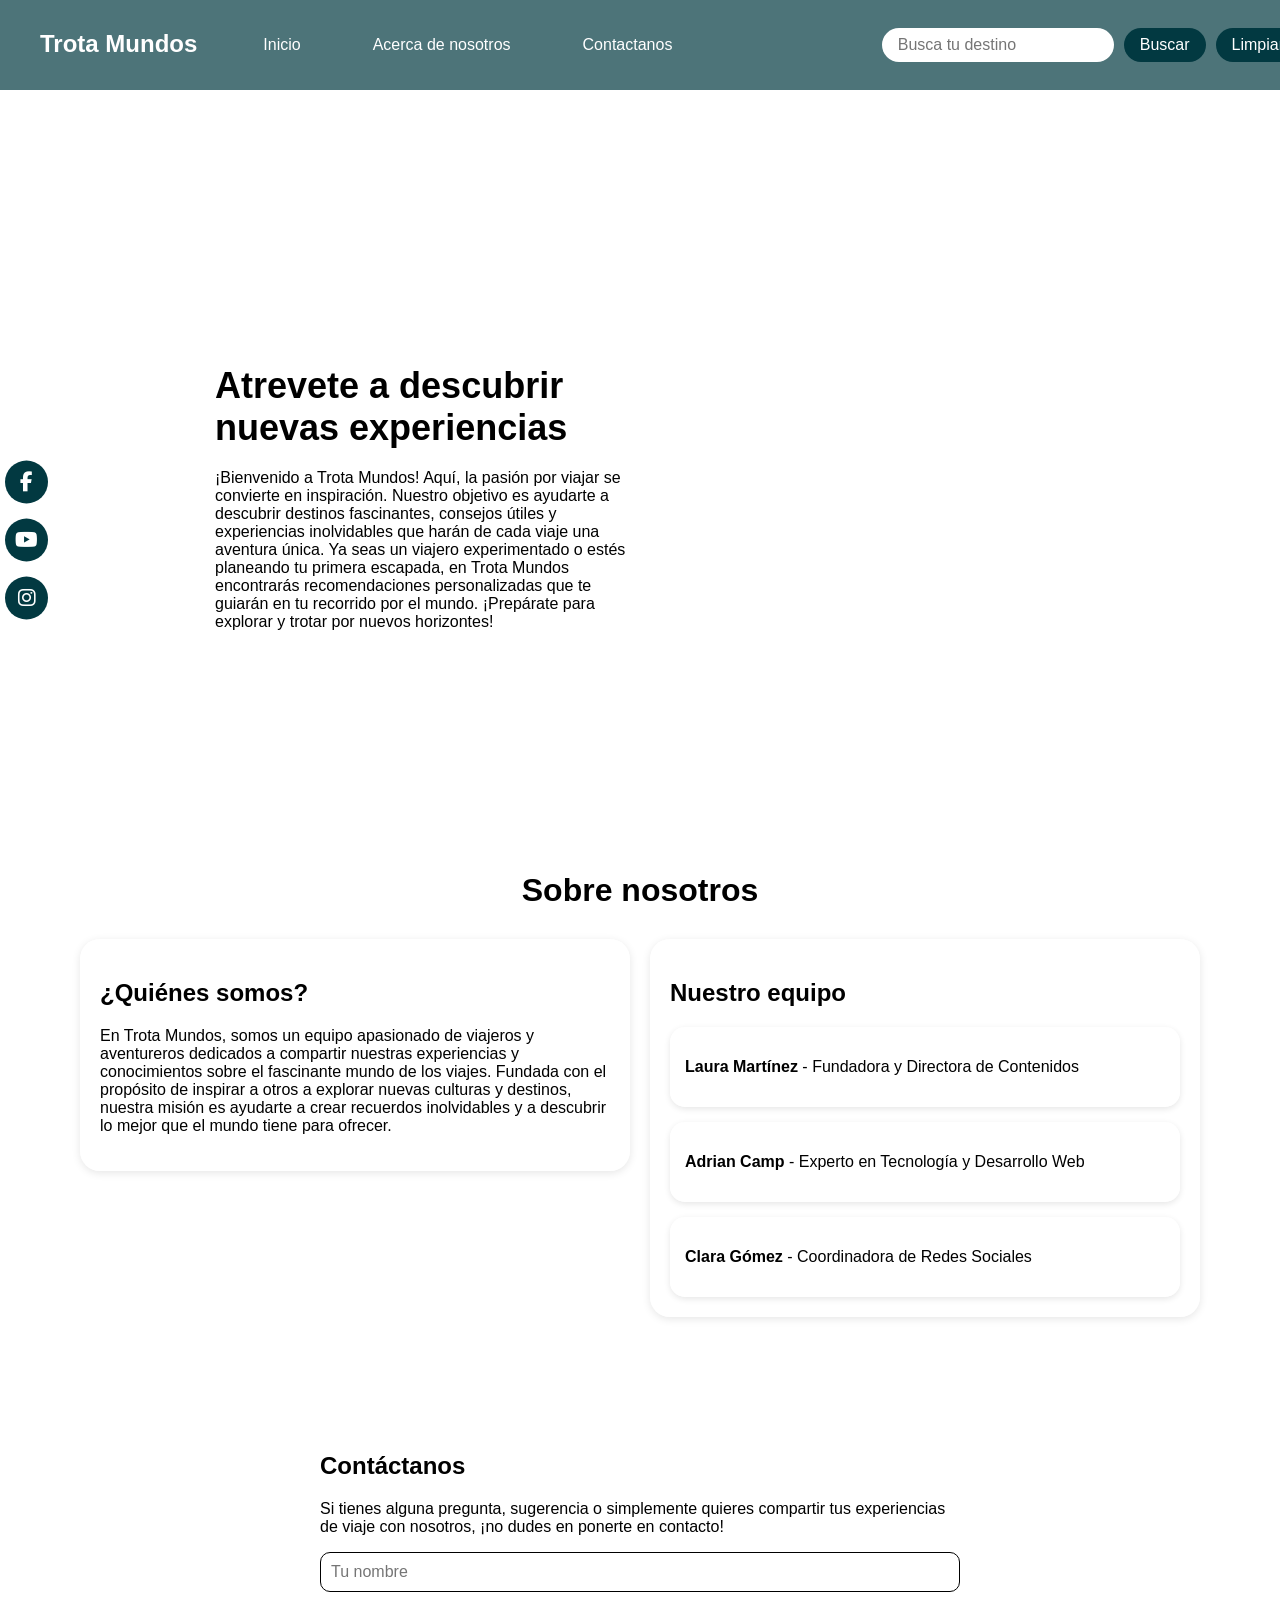
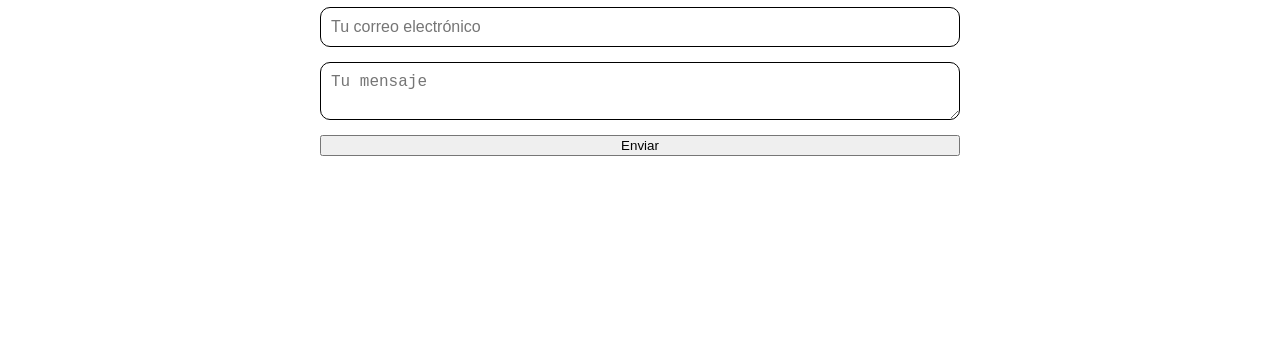
<file: index.html>
<!DOCTYPE html>
<html lang="es">
<head>
    <meta charset="UTF-8">
    <meta name="viewport" content="width=device-width, initial-scale=1.0">

    <title>Viajes soñados</title>
    <link rel="stylesheet" href="assets/css/styles.css">
    <link rel="stylesheet" href="https://cdnjs.cloudflare.com/ajax/libs/font-awesome/6.4.0/css/all.min.css">
</head>
<body>
    <header>
        <nav class="navbar">
            <div class="logo">
                <span>Trota Mundos</span>
            </div>
        
               <ul><a href="#Introducción">Inicio</a> </ul>
               <ul><a href="#about.us">Acerca de nosotros</a></ul>
               <ul><a href="#contacto">Contactanos</a></ul>
      
        
            <div class="barraBusqueda">
                <input type="text" placeholder="Busca tu destino" id="barraBusqueda">
                <button id="buscar">Buscar</button>
                <button type="reset" ">Limpiar</button>
             </div>
             
        </nav>
    </header>
    
    
    <div class="social-bar">
        <a href="https://www.facebook.com/WillSmith" target="_blank"><i class="fab fa-facebook-f"></i></a>
        <a href= "https://www.youtube.com/@WillSmith" target="_blank"><i class="fab fa-youtube"></i></a>
        <a href="instagram.com/willsmith" target="_blank"><i class="fab fa-instagram"></i></a>
    </div>

    <main class="principal" id="Introducción">
        <section class="introduccion" >
            <h1>Atrevete a descubrir nuevas experiencias</h1>
            <p>¡Bienvenido a Trota Mundos! Aquí, la pasión por viajar se convierte en inspiración. Nuestro objetivo es ayudarte a descubrir destinos fascinantes, consejos útiles y experiencias inolvidables que harán de cada viaje una aventura única. Ya seas un viajero experimentado o estés planeando tu primera escapada, en Trota Mundos encontrarás recomendaciones personalizadas que te guiarán en tu recorrido por el mundo. ¡Prepárate para explorar y trotar por nuevos horizontes!</p>
        </section>
        <div id="resultados"></div>
    </main>
    
    <h1 class="sobreh1" id="about.us">Sobre nosotros</h1>
    
    <div class="contenedorAbout" >
        
        <section class="about-us">       
            <div>           
                <h2>¿Quiénes somos?</h2>
                <p>En Trota Mundos, somos un equipo apasionado de viajeros y aventureros dedicados a compartir nuestras experiencias y conocimientos sobre el fascinante mundo de los viajes. Fundada con el propósito de inspirar a otros a explorar nuevas culturas y destinos, nuestra misión es ayudarte a crear recuerdos inolvidables y a descubrir lo mejor que el mundo tiene para ofrecer.</p>
            </div>  
        </section>

       <section class="team">
             <H1>Nuestro equipo</H1>
            <div class="team-member">
                <p>  <strong>Laura Martínez</strong> - Fundadora y Directora de Contenidos
                </p>
                </div>
                <div class="team-member">
                 <p> <strong>Adrian Camp</strong>  - Experto en Tecnología y Desarrollo Web</p>
            </div>
   
            <div class="team-member">
                 <p> <strong>Clara Gómez</strong> - Coordinadora de Redes Sociales
                  </p>
            </div>
        </section>
    </div> 

    <section class="contacto" id="contacto">
        <h1>Contáctanos</h1>
        <p>Si tienes alguna pregunta, sugerencia o simplemente quieres compartir tus experiencias de viaje con nosotros, ¡no dudes en ponerte en contacto!</p>
        <form class="form-contacto" action="https://formspree.io/f/your-form-id" method="POST">
            <input type="text" name="name" placeholder="Tu nombre" required>
            <input type="email" name="email" placeholder="Tu correo electrónico" required>
            <textarea name="message" placeholder="Tu mensaje" required></textarea>
            <button type="submit">Enviar</button>
            
        </form>
    </section>

    <script src="Js/travel_recommendation.js"></script>

</body>
</html>
</file>
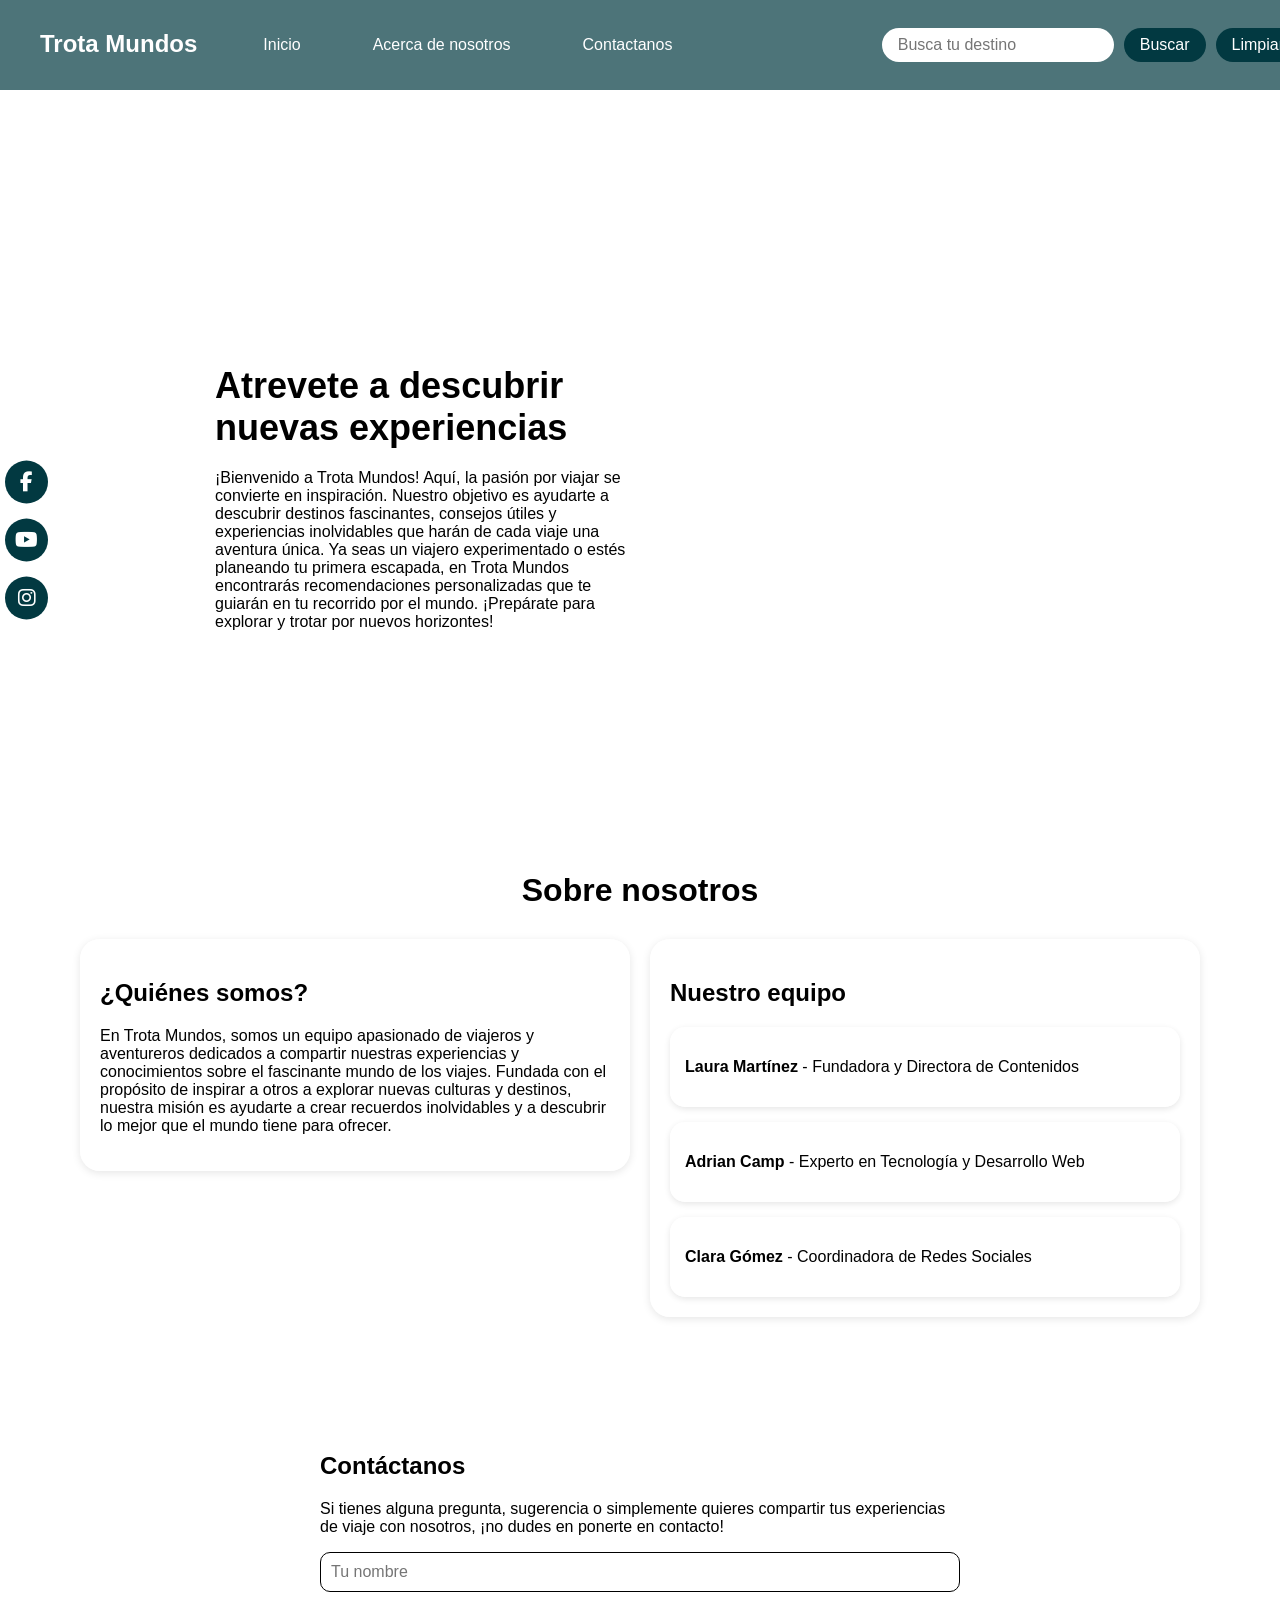
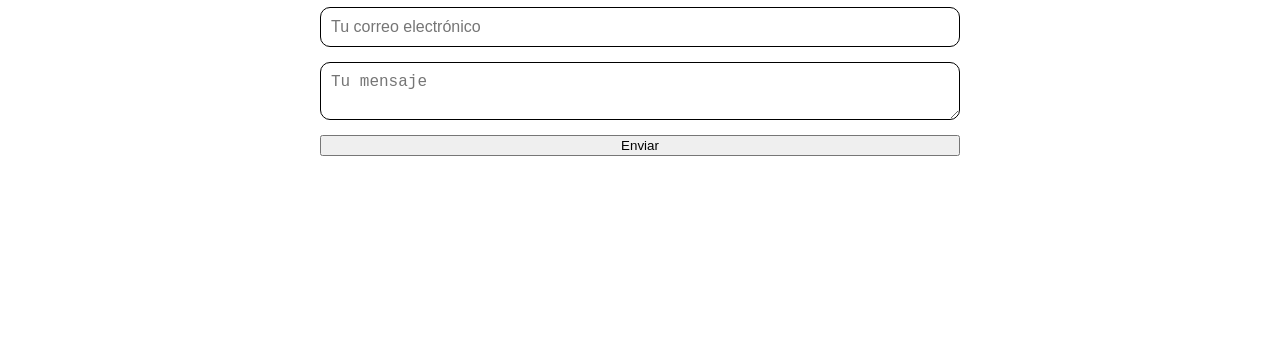
<file: travel_Recomendation.html>
<!DOCTYPE html>
<html lang="es">
<head>
    <meta charset="UTF-8">
    <meta name="viewport" content="width=device-width, initial-scale=1.0">
    <title>Viajes soñados</title>
    <link rel="stylesheet" href="styles.css">
     <link rel="stylesheet" href="https://cdnjs.cloudflare.com/ajax/libs/font-awesome/6.4.0/css/all.min.css">
</head>
<body>
    <header>
        <nav class="navbar">
            <div class="logo">
                <span>Trota Mundos</span>
            </div>
        
               <ul><a href="#Introducción">Inicio</a> </ul>
               <ul><a href="#about.us">Acerca de nosotros</a></ul>
               <ul><a href="#contacto">Contactanos</a></ul>
      
        
            <div class="barraBusqueda">
                <input type="text" placeholder="Busca tu destino" id="barraBusqueda">
                <button id="buscar">Buscar</button>
                <button type="reset" ">Limpiar</button>
             </div>
             
        </nav>
    </header>
    
    
    <div class="social-bar">
        <a href="https://www.facebook.com/WillSmith" target="_blank"><i class="fab fa-facebook-f"></i></a>
        <a href= "https://www.youtube.com/@WillSmith" target="_blank"><i class="fab fa-youtube"></i></a>
        <a href="instagram.com/willsmith" target="_blank"><i class="fab fa-instagram"></i></a>
    </div>

    <main class="principal" id="Introducción">
        <section class="introduccion" >
            <h1>Atrevete a descubrir nuevas experiencias</h1>
            <p>¡Bienvenido a Trota Mundos! Aquí, la pasión por viajar se convierte en inspiración. Nuestro objetivo es ayudarte a descubrir destinos fascinantes, consejos útiles y experiencias inolvidables que harán de cada viaje una aventura única. Ya seas un viajero experimentado o estés planeando tu primera escapada, en Trota Mundos encontrarás recomendaciones personalizadas que te guiarán en tu recorrido por el mundo. ¡Prepárate para explorar y trotar por nuevos horizontes!</p>
        </section>
        <div id="resultados"></div>
    </main>
    
    <h1 class="sobreh1" id="about.us">Sobre nosotros</h1>
    
    <div class="contenedorAbout" >
        
        <section class="about-us">       
            <div>           
                <h2>¿Quiénes somos?</h2>
                <p>En Trota Mundos, somos un equipo apasionado de viajeros y aventureros dedicados a compartir nuestras experiencias y conocimientos sobre el fascinante mundo de los viajes. Fundada con el propósito de inspirar a otros a explorar nuevas culturas y destinos, nuestra misión es ayudarte a crear recuerdos inolvidables y a descubrir lo mejor que el mundo tiene para ofrecer.</p>
            </div>  
        </section>

       <section class="team">
             <H1>Nuestro equipo</H1>
            <div class="team-member">
                <p>  <strong>Laura Martínez</strong> - Fundadora y Directora de Contenidos
                </p>
                </div>
                <div class="team-member">
                 <p> <strong>Adrian Camp</strong>  - Experto en Tecnología y Desarrollo Web</p>
            </div>
   
            <div class="team-member">
                 <p> <strong>Clara Gómez</strong> - Coordinadora de Redes Sociales
                  </p>
            </div>
        </section>
    </div> 

    <section class="contacto" id="contacto">
        <h1>Contáctanos</h1>
        <p>Si tienes alguna pregunta, sugerencia o simplemente quieres compartir tus experiencias de viaje con nosotros, ¡no dudes en ponerte en contacto!</p>
        <form class="form-contacto" action="https://formspree.io/f/your-form-id" method="POST">
            <input type="text" name="name" placeholder="Tu nombre" required>
            <input type="email" name="email" placeholder="Tu correo electrónico" required>
            <textarea name="message" placeholder="Tu mensaje" required></textarea>
            <button type="submit">Enviar</button>
            
        </form>
    </section>

    <script src="travel_recommendation.js"></script>

</body>
</html>
</file>
<file: assets/css/styles.css>
body{
    margin: 0;
    padding: 0;
    height: 100vh;
    background-image: url('https://images.unsplash.com/photo-1501785888041-af3ef285b470?w=700&auto=format&fit=crop&q=60&ixlib=rb-4.1.0&ixid=M3wxMjA3fDB8MHxzZWFyY2h8MTF8fHZpYWplc3xlbnwwfHwwfHx8MA%3D%3D');
    background-size: cover;
    background-position: center;
    background-repeat: no-repeat;
    background-attachment: fixed;
    font-family: Arial, sans-serif;
    font-family: 'Segoe UI', Tahoma, Geneva, Verdana, sans-serif;
    scrollbar-color: #023941 #025663;
    
}

nav {
    top: 0;
    width: 100%;
    position: fixed;
    background-color: rgba(2, 57, 65, 0.7); 
    backdrop-filter: blur(8px);
    padding: 20px;
    display: flex;
    ;
    
    
}

nav a { 
    color: white;
    text-align: center;
    text-decoration: none;
    padding: 8px 16px;
}

nav a:hover {
    transform: scale(1.2);
}

.principal {
    display: flex;
    justify-content: center;
    align-items: flex-start;
    gap: 20px;
    margin: 160px 100px 100px 100px;
}

.introduccion {
    flex: 1;
    background-color: rgba(255, 255, 255, 0.7);
    padding: 20px;
    border-radius: 20px;
    
}


#resultados {
    flex: 1;
    display: grid;
    gap: 20px;
}

.resultado {
    background-color: rgba(255, 255, 255, 0.85);
    border-radius: 20px;
    padding: 15px;
    box-shadow: 0 4px 10px rgba(0,0,0,0.15);
}

.resultado-img {
    width: 100%;
    border-radius: 15px;
    margin-bottom: 10px;
}

.visit-btn {
    display: inline-block;
    padding: 8px 16px;
    margin-top: 10px;
    background-color: #023941;
    color: #fff;
    border: none;
    border-radius: 20px;
    cursor: pointer;
}
.visit-btn:hover {
    background-color: #025663;
}



.logo {
    margin: 10px;
}

span {
    color: white;
    font-size: 24px;
    font-weight: bold;
    margin-left: 10px;
    font-family: 'segoe UI Black', sans-serif;
}

.barraBusqueda {
    display: flex;
    gap: 10px;
    margin-left: auto; 
    align-items: center;
}

.barraBusqueda input[type="text"] {
    border-radius: 20px;
    border: none;
    padding: 8px 16px;
    font-size: 16px;
    outline: none;
}

.barraBusqueda button {
    border-radius: 20px;
    border: none;
    padding: 8px 16px;
    background-color: #023941;
    color: white;
    cursor: pointer;
    font-size: 16px;
    transition: background-color 0.3s;
}

.barraBusqueda button:hover {
    background-color: #025663 ;
}
 .social-bar {
            position: fixed;
            top: 60%;
            left: 5px;
            transform: translateY(-50%);
            display: flex;
            flex-direction: column;
            gap: 15px;
        }
        .social-bar a {
            color: white;
            background-color: #023941;
            padding: 10px;
            border-radius: 50%;
            text-align: center;
            font-size: 20px;
            text-decoration: none;
            transition: background-color 0.3s;
        }
        .social-bar a:hover {
            background-color: #025663 ;
        }   

.introduccion {
   background-color: rgba(255, 255, 255, 0.7);
    width: 50%;
   height: 50%;
   margin: 160px 100px 100px 100px; 
   display: flexbox;
   padding: 15px;
   align-items: jsustify;
    border-radius: 20px;   
    border: none;
    
}



.introduccion h1 {
    font-size: 36px;
    margin-bottom: 20px;
    font-family: 'segoe UI Black', sans-serif;
}


.sobreh1 {
    background-color: rgba(255, 255, 255, 0.7);
    width: fit-content;
    margin: 40px auto 20px auto; 
    padding: 10px 20px;
    border-radius: 20px;
    text-align: center;
}


.contenedorAbout {
    display: flex;
    justify-content: space-between;
    align-items: flex-start;
    gap: 20px;
    margin: 20PX 80px;
}

    
    .team, .about-us {
    flex: 1;
    background-color: rgba(255, 255, 255, 0.7);
    padding: 20px;
    border-radius: 20px;
    box-shadow: 0 2px 8px rgba(0,0,0,0.1);
    }

 

.team-member {
    background-color: rgba(255, 255, 255, 0.85);
    border-radius: 15px;
    padding: 15px;
    margin-top: 15px;
    box-shadow: 0 2px 6px rgba(0,0,0,0.1);
}

.contacto {
    background-color: rgba(255, 255, 255, 0.7);
    width: 50%;
    height: 55%;
    margin: 100px auto 160px auto; 
    display: flexbox;
    padding: 15px;
    align-items: center;
    border-radius: 20px;   
    border: none;
}

.form-contacto {
    display: flex;
    flex-direction: column;
    gap: 15px; 
}

.form-contacto input,
.form-contacto textarea {
    border-radius: 10px;
    border: 1px solid #ccc;
    padding: 10px;
    font-size: 16px;
    border-color: black;
}
</file>
<file: styles.css>
body{
    margin: 0;
    padding: 0;
    height: 100vh;
    background-image: url('https://images.unsplash.com/photo-1501785888041-af3ef285b470?w=700&auto=format&fit=crop&q=60&ixlib=rb-4.1.0&ixid=M3wxMjA3fDB8MHxzZWFyY2h8MTF8fHZpYWplc3xlbnwwfHwwfHx8MA%3D%3D');
    background-size: cover;
    background-position: center;
    background-repeat: no-repeat;
    background-attachment: fixed;
    font-family: Arial, sans-serif;
    font-family: 'Segoe UI', Tahoma, Geneva, Verdana, sans-serif;
    scrollbar-color: #023941 #025663;
    
}

nav {
    top: 0;
    width: 100%;
    position: fixed;
    background-color: rgba(2, 57, 65, 0.7); 
    backdrop-filter: blur(8px);
    padding: 20px;
    display: flex;
    ;
    
    
}

nav a { 
    color: white;
    text-align: center;
    text-decoration: none;
    padding: 8px 16px;
}

nav a:hover {
    transform: scale(1.2);
}

.principal {
    display: flex;
    justify-content: center;
    align-items: flex-start;
    gap: 20px;
    margin: 160px 100px 100px 100px;
}

.introduccion {
    flex: 1;
    background-color: rgba(255, 255, 255, 0.7);
    padding: 20px;
    border-radius: 20px;
    
}


#resultados {
    flex: 1;
    display: grid;
    gap: 20px;
}

.resultado {
    background-color: rgba(255, 255, 255, 0.85);
    border-radius: 20px;
    padding: 15px;
    box-shadow: 0 4px 10px rgba(0,0,0,0.15);
}

.resultado-img {
    width: 100%;
    border-radius: 15px;
    margin-bottom: 10px;
}

.visit-btn {
    display: inline-block;
    padding: 8px 16px;
    margin-top: 10px;
    background-color: #023941;
    color: #fff;
    border: none;
    border-radius: 20px;
    cursor: pointer;
}
.visit-btn:hover {
    background-color: #025663;
}



.logo {
    margin: 10px;
}

span {
    color: white;
    font-size: 24px;
    font-weight: bold;
    margin-left: 10px;
    font-family: 'segoe UI Black', sans-serif;
}

.barraBusqueda {
    display: flex;
    gap: 10px;
    margin-left: auto; 
    align-items: center;
}

.barraBusqueda input[type="text"] {
    border-radius: 20px;
    border: none;
    padding: 8px 16px;
    font-size: 16px;
    outline: none;
}

.barraBusqueda button {
    border-radius: 20px;
    border: none;
    padding: 8px 16px;
    background-color: #023941;
    color: white;
    cursor: pointer;
    font-size: 16px;
    transition: background-color 0.3s;
}

.barraBusqueda button:hover {
    background-color: #025663 ;
}
 .social-bar {
            position: fixed;
            top: 60%;
            left: 5px;
            transform: translateY(-50%);
            display: flex;
            flex-direction: column;
            gap: 15px;
        }
        .social-bar a {
            color: white;
            background-color: #023941;
            padding: 10px;
            border-radius: 50%;
            text-align: center;
            font-size: 20px;
            text-decoration: none;
            transition: background-color 0.3s;
        }
        .social-bar a:hover {
            background-color: #025663 ;
        }   

.introduccion {
   background-color: rgba(255, 255, 255, 0.7);
    width: 50%;
   height: 50%;
   margin: 160px 100px 100px 100px; 
   display: flexbox;
   padding: 15px;
   align-items: jsustify;
    border-radius: 20px;   
    border: none;
    
}



.introduccion h1 {
    font-size: 36px;
    margin-bottom: 20px;
    font-family: 'segoe UI Black', sans-serif;
}


.sobreh1 {
    background-color: rgba(255, 255, 255, 0.7);
    width: fit-content;
    margin: 40px auto 20px auto; 
    padding: 10px 20px;
    border-radius: 20px;
    text-align: center;
}


.contenedorAbout {
    display: flex;
    justify-content: space-between;
    align-items: flex-start;
    gap: 20px;
    margin: 20PX 80px;
}

    
    .team, .about-us {
    flex: 1;
    background-color: rgba(255, 255, 255, 0.7);
    padding: 20px;
    border-radius: 20px;
    box-shadow: 0 2px 8px rgba(0,0,0,0.1);
    }

 

.team-member {
    background-color: rgba(255, 255, 255, 0.85);
    border-radius: 15px;
    padding: 15px;
    margin-top: 15px;
    box-shadow: 0 2px 6px rgba(0,0,0,0.1);
}

.contacto {
    background-color: rgba(255, 255, 255, 0.7);
    width: 50%;
    height: 55%;
    margin: 100px auto 160px auto; 
    display: flexbox;
    padding: 15px;
    align-items: center;
    border-radius: 20px;   
    border: none;
}

.form-contacto {
    display: flex;
    flex-direction: column;
    gap: 15px; 
}

.form-contacto input,
.form-contacto textarea {
    border-radius: 10px;
    border: 1px solid #ccc;
    padding: 10px;
    font-size: 16px;
    border-color: black;
}
</file>
